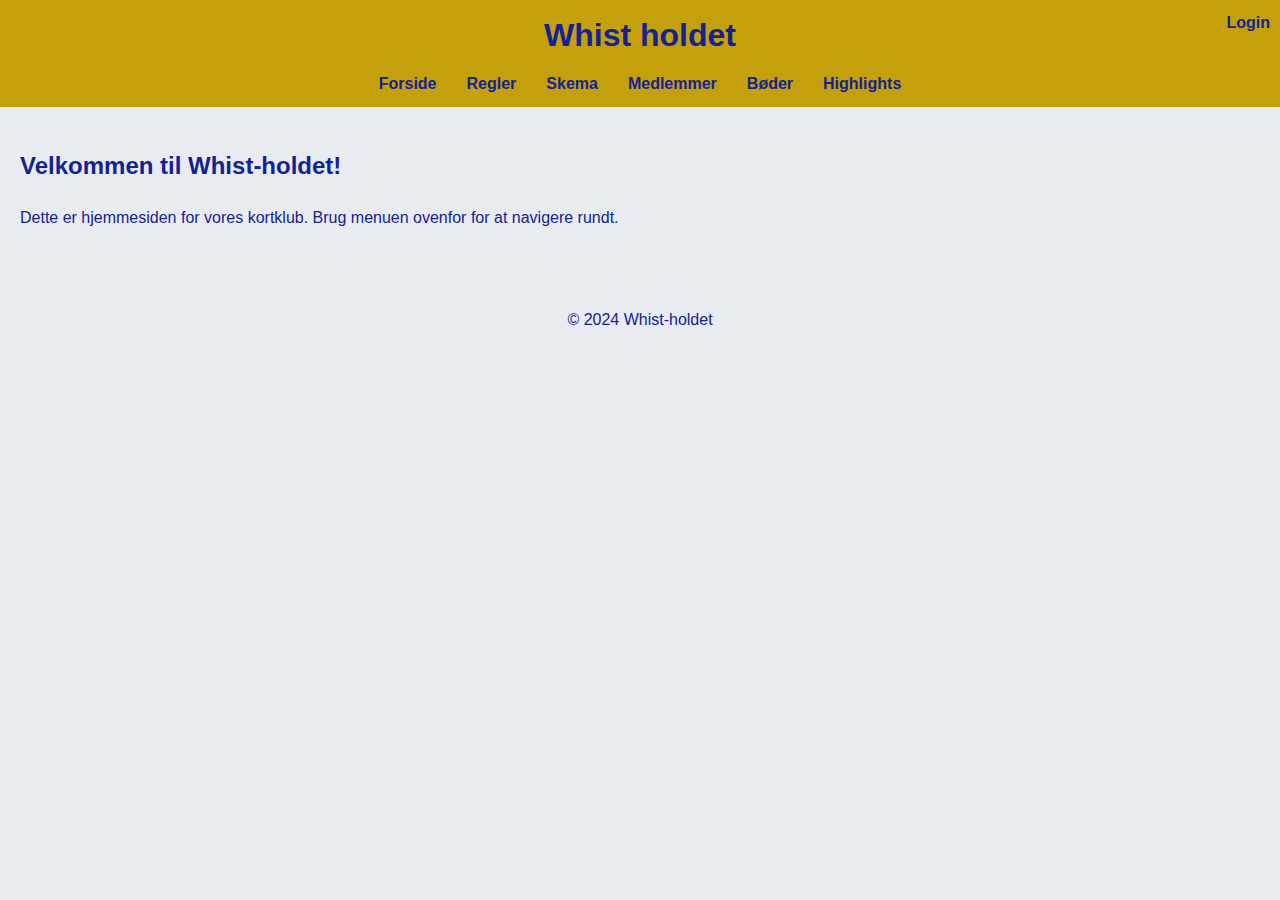
<file: index.html>
<!DOCTYPE html>
<html lang="en">
<head>
    <meta charset="UTF-8">
    <meta name="viewport" content="width=device-width, initial-scale=1.0">
    <title>Whist-holdet</title>
    <link rel="stylesheet" href="styles.css">
</head>
<body>
    <header>
        <h1>Whist holdet</h1>
        <nav>
            <ul>
                <li><a href="index.html">Forside</a></li>
                <li><a href="regler.html">Regler</a></li>
                <li><a href="skema.html">Skema</a></li>
                <li><a href="medlemmer.html">Medlemmer</a></li>
                <li><a href="bøder.html">Bøder</a></li>
                <li><a href="highlights.html">Highlights</a></li>
            </ul>
        </nav>
        <div class="login">
            <a href="login.html">Login</a>
        </div>
    </header>
    <main>
        <section id="forside">
            <h2>Velkommen til Whist-holdet!</h2>
            <p>Dette er hjemmesiden for vores kortklub. Brug menuen ovenfor for at navigere rundt.</p>
        </section>
    </main>
    <footer>
        <p>© 2024 Whist-holdet</p>
    </footer>

</body>
</html>
</file>
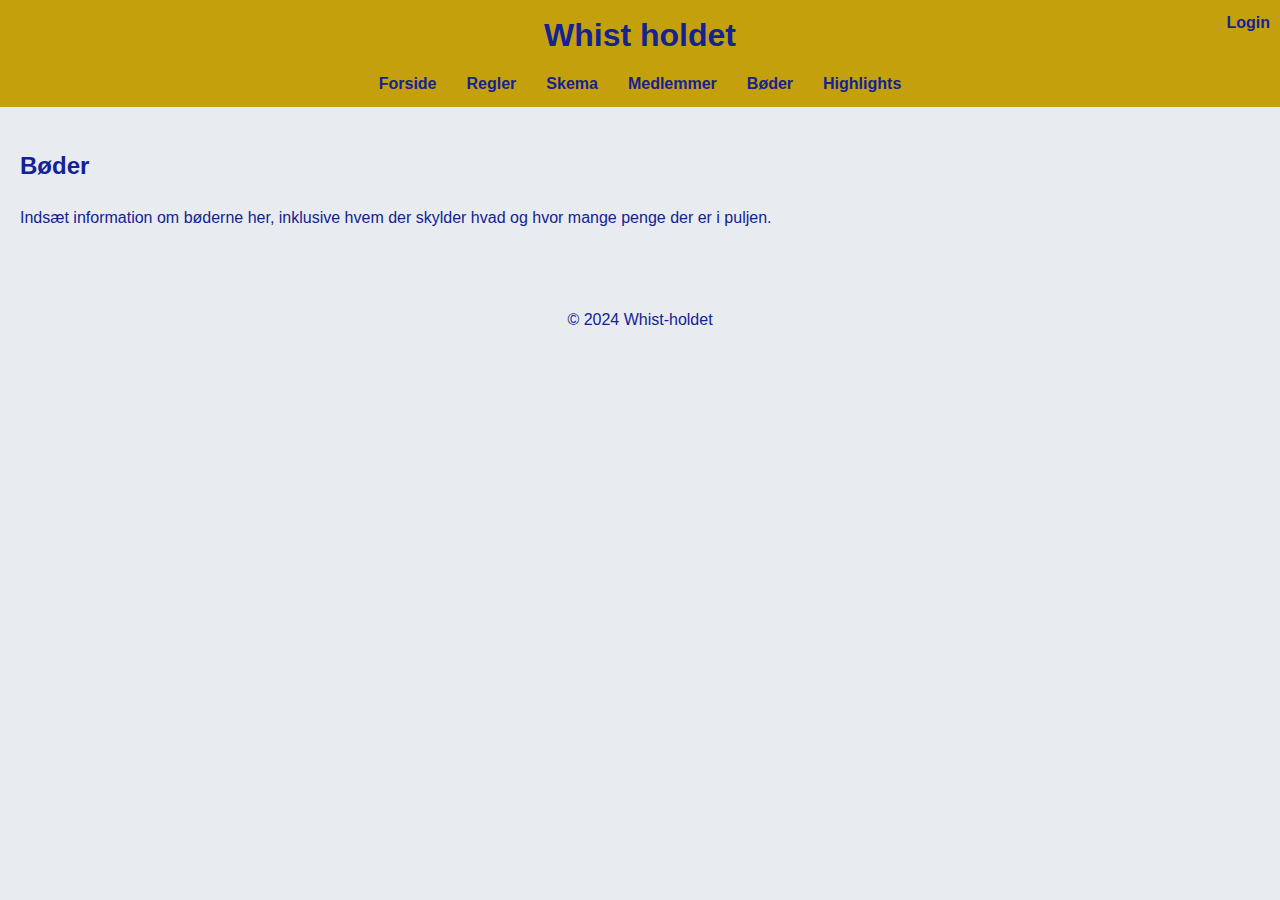
<file: bøder.html>
<!DOCTYPE html>
<html lang="en">
<head>
    <meta charset="UTF-8">
    <meta name="viewport" content="width=device-width, initial-scale=1.0">
    <title>Bøder</title>
    <link rel="stylesheet" href="styles.css">
</head>
<body>
    <header>
        <h1>Whist holdet</h1>
        <nav>
            <ul>
                <li><a href="index.html">Forside</a></li>
                <li><a href="regler.html">Regler</a></li>
                <li><a href="skema.html">Skema</a></li>
                <li><a href="medlemmer.html">Medlemmer</a></li>
                <li><a href="bøder.html">Bøder</a></li>
                <li><a href="highlights.html">Highlights</a></li>
            </ul>
        </nav>
        <div class="login">
            <a href="login.html">Login</a>
        </div>
    </header>
    <main>
        <section id="boder">
            <h2>Bøder</h2>
            <p>Indsæt information om bøderne her, inklusive hvem der skylder hvad og hvor mange penge der er i puljen.</p>
        </section>
    </main>
    <footer>
        <p>© 2024 Whist-holdet</p>
    </footer>
</body>
</html>
</file>
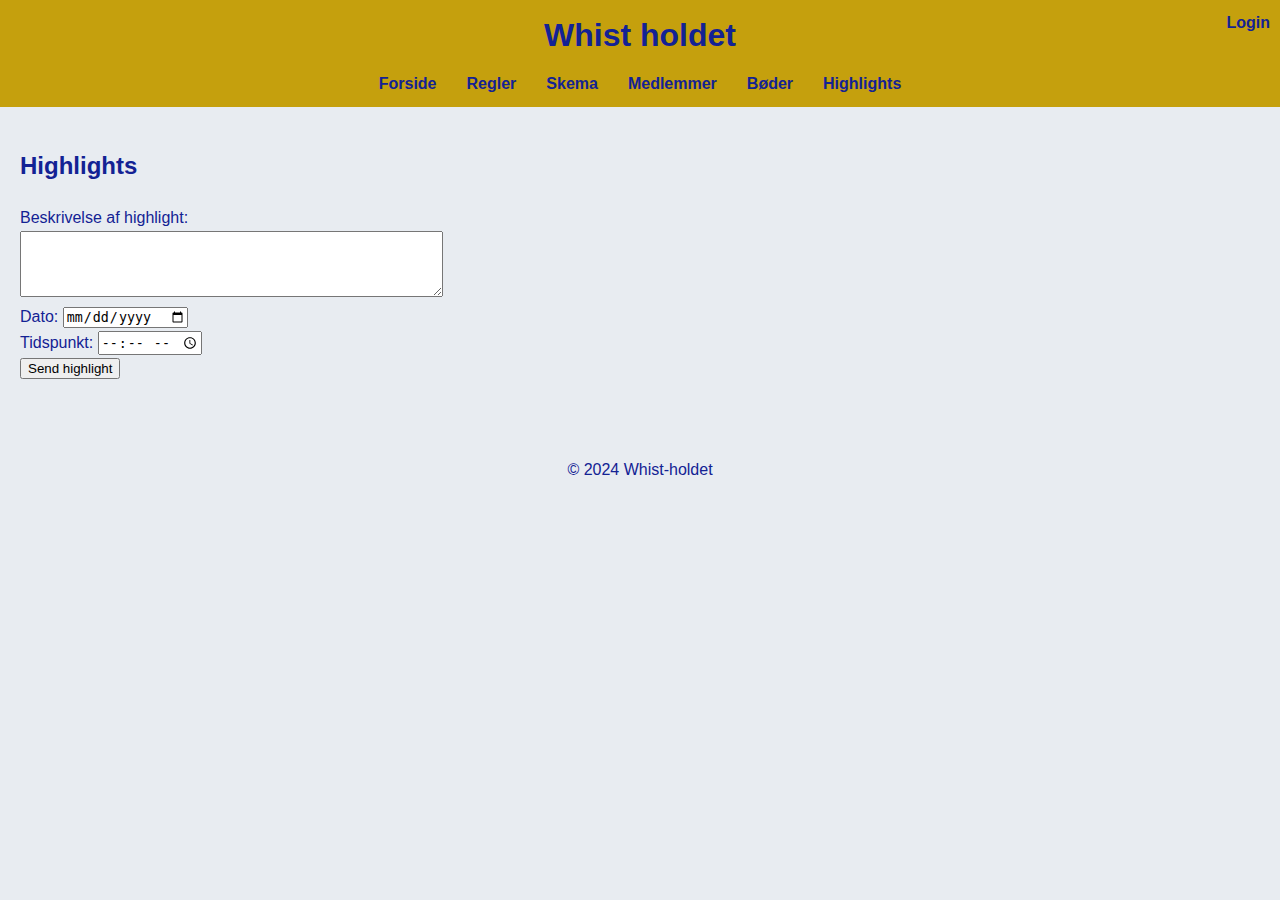
<file: highlights.html>
<!DOCTYPE html>
<html lang="en">
<head>
    <meta charset="UTF-8">
    <meta name="viewport" content="width=device-width, initial-scale=1.0">
    <title>Highlights</title>
    <link rel="stylesheet" href="styles.css">
</head>
<body>
    <header>
        <h1>Whist holdet</h1>
        <nav>
            <ul>
                <li><a href="index.html">Forside</a></li>
                <li><a href="regler.html">Regler</a></li>
                <li><a href="skema.html">Skema</a></li>
                <li><a href="medlemmer.html">Medlemmer</a></li>
                <li><a href="bøder.html">Bøder</a></li>
                <li><a href="highlights.html">Highlights</a></li>
            </ul>
        </nav>
        <div class="login">
            <a href="login.html">Login</a>
        </div>
    </header>
    <main>
        <section id="highlights">
            <h2>Highlights</h2>
            <form>
                <label for="highlightText">Beskrivelse af highlight:</label><br>
                <textarea id="highlightText" name="highlightText" rows="4" cols="50" required></textarea><br>
                <label for="highlightDate">Dato:</label>
                <input type="date" id="highlightDate" name="highlightDate" required><br>
                <label for="highlightTime">Tidspunkt:</label>
                <input type="time" id="highlightTime" name="highlightTime" required><br>
                <button type="submit">Send highlight</button>
            </form>
        </section>
    </main>
    <footer>
        <p>© 2024 Whist-holdet</p>
    </footer>
</body>
</html>
</file>
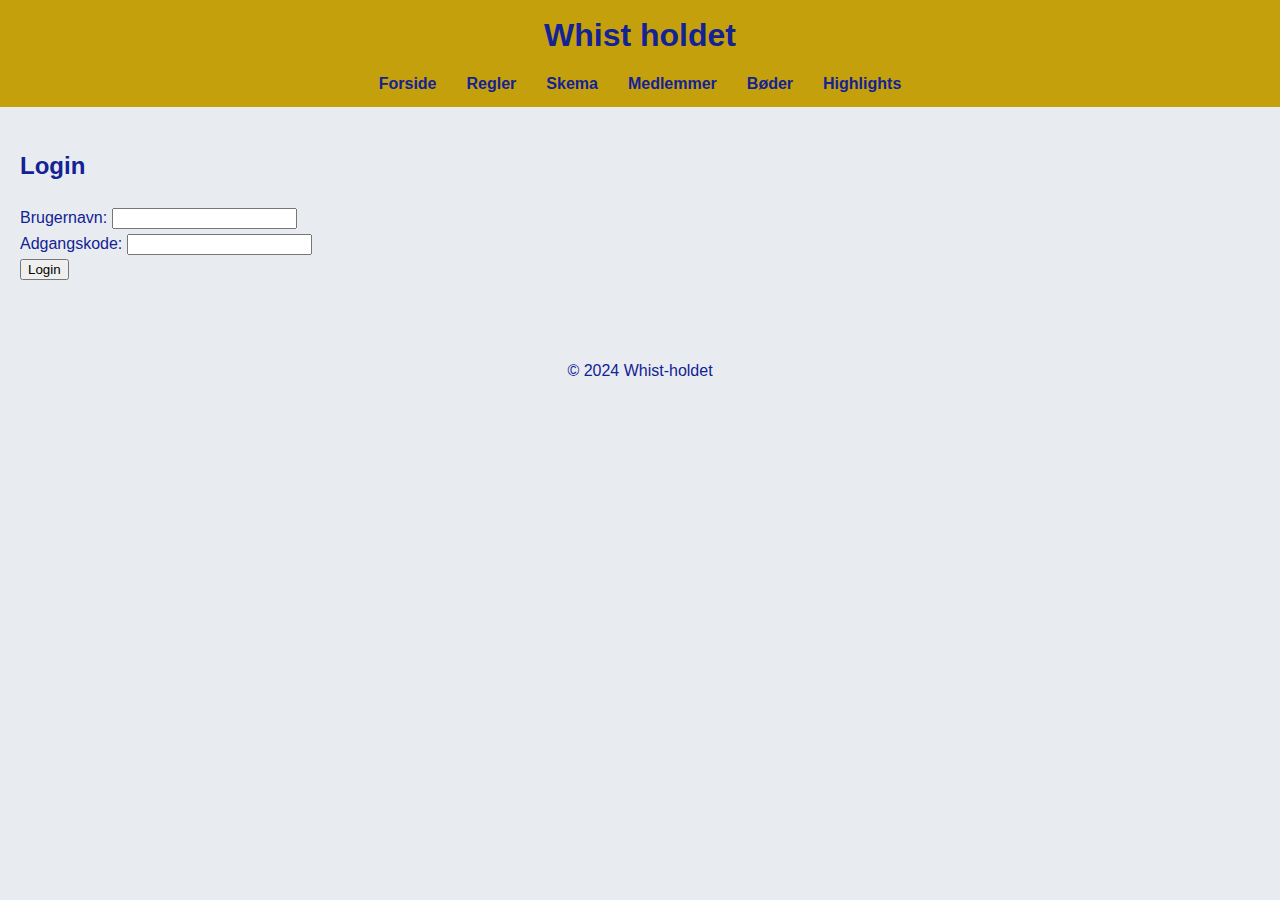
<file: login.html>
<!DOCTYPE html>
<html lang="en">
<head>
    <meta charset="UTF-8">
    <meta name="viewport" content="width=device-width, initial-scale=1.0">
    <title>Login</title>
    <link rel="stylesheet" href="styles.css">
</head>
<body>
    <header>
        <h1>Whist holdet</h1>
        <nav>
            <ul>
                <li><a href="index.html">Forside</a></li>
                <li><a href="regler.html">Regler</a></li>
                <li><a href="skema.html">Skema</a></li>
                <li><a href="medlemmer.html">Medlemmer</a></li>
                <li><a href="bøder.html">Bøder</a></li>
                <li><a href="highlights.html">Highlights</a></li>
            </ul>
        </nav>
    </header>
    <main>
        <section id="login">
            <h2>Login</h2>
            <form>
                <label for="username">Brugernavn:</label>
                <input type="text" id="username" name="username" required><br>
                <label for="password">Adgangskode:</label>
                <input type="password" id="password" name="password" required><br>
                <button type="submit">Login</button>
            </form>
        </section>
    </main>
    <footer>
        <p>© 2024 Whist-holdet</p>
    </footer>
</body>
</html>
</file>
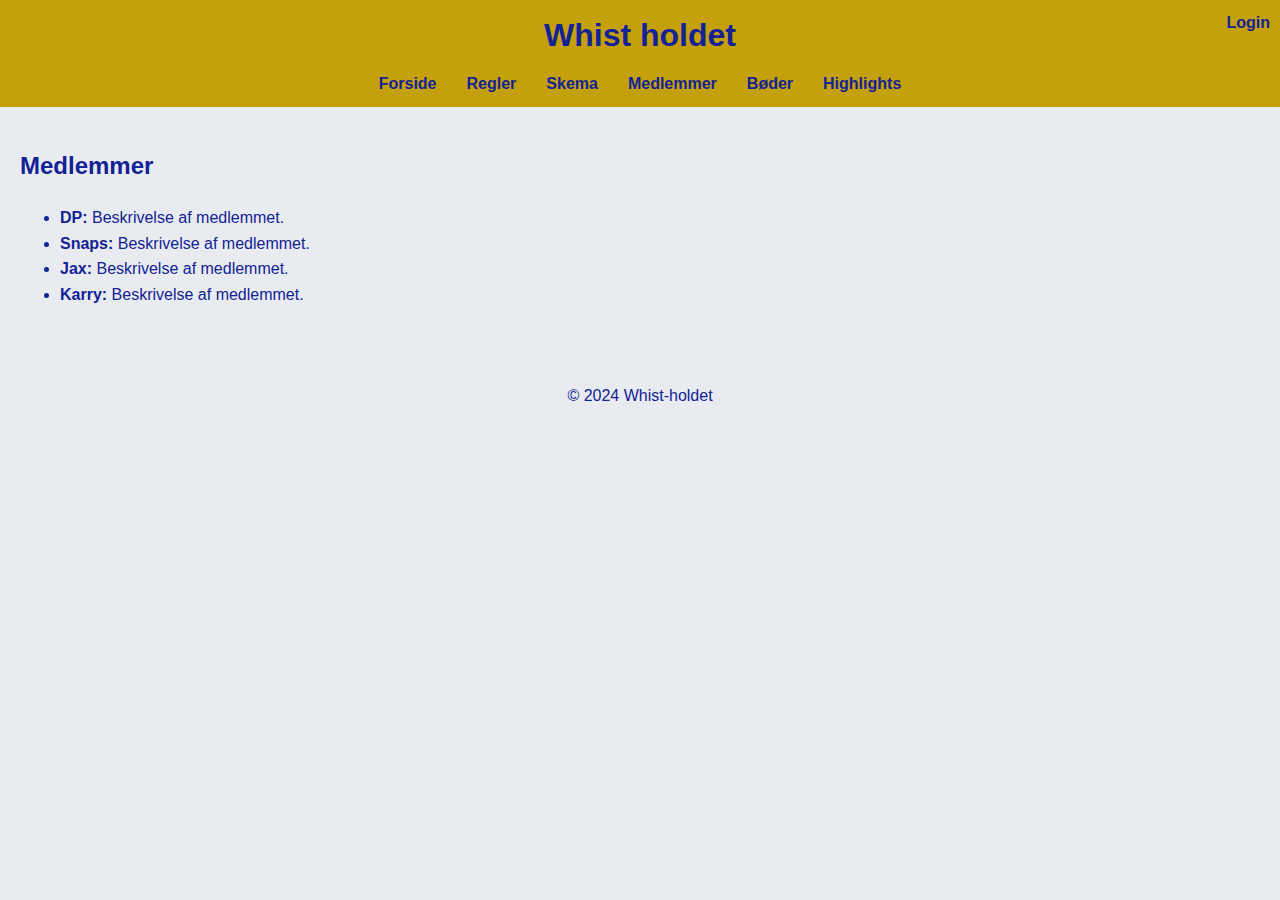
<file: medlemmer.html>
<!DOCTYPE html>
<html lang="en">
<head>
    <meta charset="UTF-8">
    <meta name="viewport" content="width=device-width, initial-scale=1.0">
    <title>Medlemmer</title>
    <link rel="stylesheet" href="styles.css">
</head>
<body>
    <header>
        <h1>Whist holdet</h1>
        <nav>
            <ul>
                <li><a href="index.html">Forside</a></li>
                <li><a href="regler.html">Regler</a></li>
                <li><a href="skema.html">Skema</a></li>
                <li><a href="medlemmer.html">Medlemmer</a></li>
                <li><a href="bøder.html">Bøder</a></li>
                <li><a href="highlights.html">Highlights</a></li>
            </ul>
        </nav>
        <div class="login">
            <a href="login.html">Login</a>
        </div>
    </header>
    <main>
        <section id="medlemmer">
            <h2>Medlemmer</h2>
            <ul>
                <li><strong>DP:</strong> Beskrivelse af medlemmet.</li>
                <li><strong>Snaps:</strong> Beskrivelse af medlemmet.</li>
                <li><strong>Jax:</strong> Beskrivelse af medlemmet.</li>
                <li><strong>Karry:</strong> Beskrivelse af medlemmet.</li>
            </ul>
        </section>
    </main>
    <footer>
        <p>© 2024 Whist-holdet</p>
    </footer>
</body>
</html>
</file>
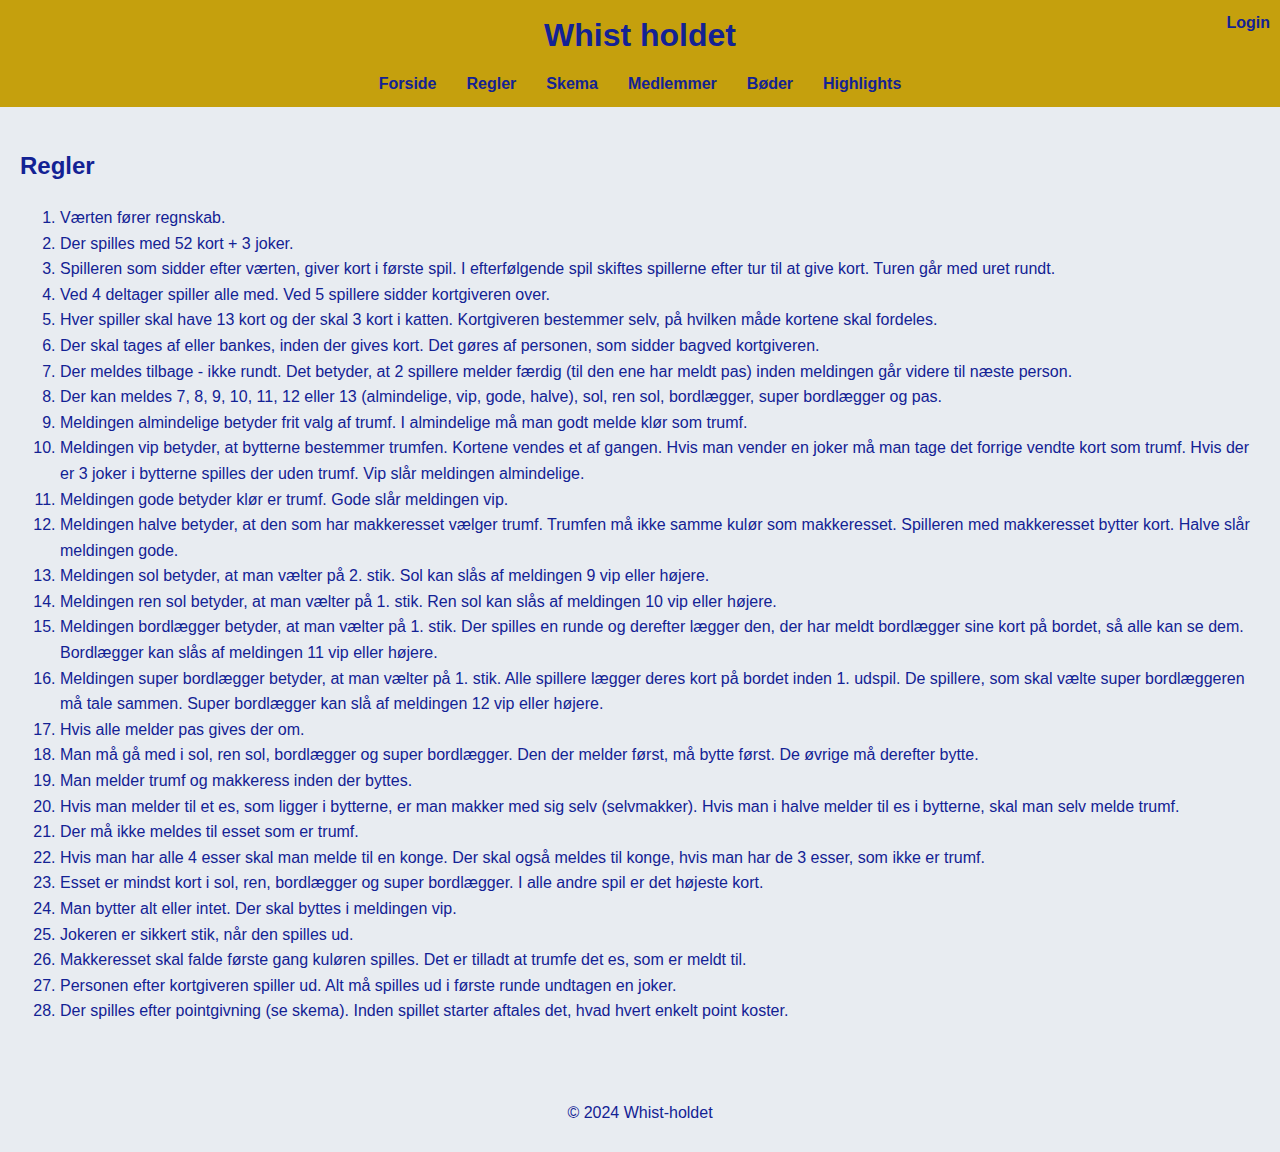
<file: regler.html>
<!DOCTYPE html>
<html lang="en">
<head>
    <meta charset="UTF-8">
    <meta name="viewport" content="width=device-width, initial-scale=1.0">
    <title>Regler</title>
    <link rel="stylesheet" href="styles.css">
</head>
<body>
    <header>
        <h1>Whist holdet</h1>
        <nav>
            <ul>
                <li><a href="index.html">Forside</a></li>
                <li><a href="regler.html">Regler</a></li>
                <li><a href="skema.html">Skema</a></li>
                <li><a href="medlemmer.html">Medlemmer</a></li>
                <li><a href="bøder.html">Bøder</a></li>
                <li><a href="highlights.html">Highlights</a></li>
            </ul>
        </nav>

        <div class="login">
            <a href="login.html">Login</a>
        </div>
    </header>
    <main>
        <section id="regler">
            <h2>Regler</h2>
            <ol>
                <li>Værten fører regnskab.</li>
                <li>Der spilles med 52 kort + 3 joker.</li>
                <li>Spilleren som sidder efter værten, giver kort i første spil. I efterfølgende spil skiftes spillerne efter tur til at give kort. Turen går med uret rundt.</li>
                <li>Ved 4 deltager spiller alle med. Ved 5 spillere sidder kortgiveren over.</li>
                <li>Hver spiller skal have 13 kort og der skal 3 kort i katten. Kortgiveren bestemmer selv, på hvilken måde kortene skal fordeles.</li>
                <li>Der skal tages af eller bankes, inden der gives kort. Det gøres af personen, som sidder bagved kortgiveren.</li>
                <li>Der meldes tilbage - ikke rundt. Det betyder, at 2 spillere melder færdig (til den ene har meldt pas) inden meldingen går videre til næste person.</li>
                <li>Der kan meldes 7, 8, 9, 10, 11, 12 eller 13 (almindelige, vip, gode, halve), sol, ren sol, bordlægger, super bordlægger og pas.</li>
                <li>Meldingen almindelige betyder frit valg af trumf. I almindelige må man godt melde klør som trumf.</li>
                <li>Meldingen vip betyder, at bytterne bestemmer trumfen. Kortene vendes et af gangen. Hvis man vender en joker må man tage det forrige vendte kort som trumf. Hvis der er 3 joker i bytterne spilles der uden trumf. Vip slår meldingen almindelige.</li>
                <li>Meldingen gode betyder klør er trumf. Gode slår meldingen vip.</li>
                <li>Meldingen halve betyder, at den som har makkeresset vælger trumf. Trumfen må ikke samme kulør som makkeresset. Spilleren med makkeresset bytter kort. Halve slår meldingen gode.</li>
                <li>Meldingen sol betyder, at man vælter på 2. stik. Sol kan slås af meldingen 9 vip eller højere.</li>
                <li>Meldingen ren sol betyder, at man vælter på 1. stik. Ren sol kan slås af meldingen 10 vip eller højere.</li>
                <li>Meldingen bordlægger betyder, at man vælter på 1. stik. Der spilles en runde og derefter lægger den, der har meldt bordlægger sine kort på bordet, så alle kan se dem. Bordlægger kan slås af meldingen 11 vip eller højere.</li>
                <li>Meldingen super bordlægger betyder, at man vælter på 1. stik. Alle spillere lægger deres kort på bordet inden 1. udspil. De spillere, som skal vælte super bordlæggeren må tale sammen. Super bordlægger kan slå af meldingen 12 vip eller højere.</li>
                <li>Hvis alle melder pas gives der om.</li>
                <li>Man må gå med i sol, ren sol, bordlægger og super bordlægger. Den der melder først, må bytte først. De øvrige må derefter bytte.</li>
                <li>Man melder trumf og makkeress inden der byttes.</li>
                <li>Hvis man melder til et es, som ligger i bytterne, er man makker med sig selv (selvmakker). Hvis man i halve melder til es i bytterne, skal man selv melde trumf.</li>
                <li>Der må ikke meldes til esset som er trumf.</li>
                <li>Hvis man har alle 4 esser skal man melde til en konge. Der skal også meldes til konge, hvis man har de 3 esser, som ikke er trumf.</li>
                <li>Esset er mindst kort i sol, ren, bordlægger og super bordlægger. I alle andre spil er det højeste kort.</li>
                <li>Man bytter alt eller intet. Der skal byttes i meldingen vip.</li>
                <li>Jokeren er sikkert stik, når den spilles ud.</li>
                <li>Makkeresset skal falde første gang kuløren spilles. Det er tilladt at trumfe det es, som er meldt til.</li>
                <li>Personen efter kortgiveren spiller ud. Alt må spilles ud i første runde undtagen en joker.</li>
                <li>Der spilles efter pointgivning (se skema). Inden spillet starter aftales det, hvad hvert enkelt point koster.</li>
            </ol>
        </section>
    </main>
    <footer>
        <p>© 2024 Whist-holdet</p>
    </footer>
</body>
</html>
</file>
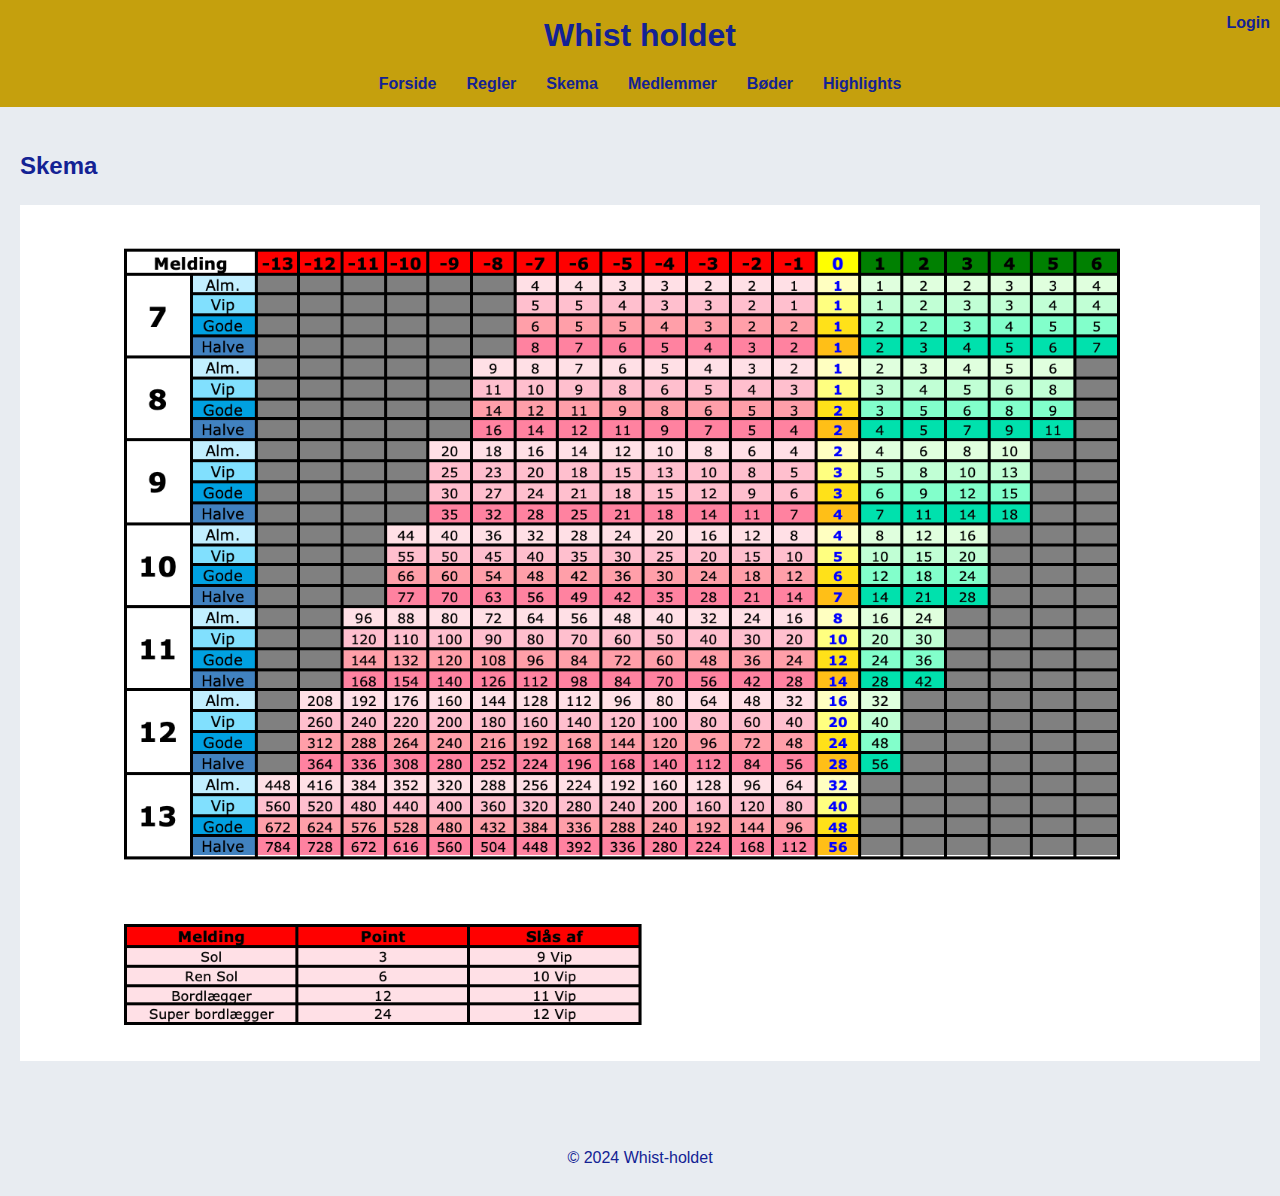
<file: skema.html>
<!DOCTYPE html>
<html lang="en">
<head>
    <meta charset="UTF-8">
    <meta name="viewport" content="width=device-width, initial-scale=1.0">
    <title>Skema</title>
    <link rel="stylesheet" href="styles.css">
</head>
<body>
    <header>
        <h1>Whist holdet</h1>
        <nav>
            <ul>
                <li><a href="index.html">Forside</a></li>
                <li><a href="regler.html">Regler</a></li>
                <li><a href="skema.html">Skema</a></li>
                <li><a href="medlemmer.html">Medlemmer</a></li>
                <li><a href="bøder.html">Bøder</a></li>
                <li><a href="highlights.html">Highlights</a></li>
            </ul>
        </nav>
        <div class="login">
            <a href="login.html">Login</a>
        </div>
    </header>
    <main>
        <section id="skema">
            <h2>Skema</h2>
            <img src="skema.png" alt="Skema for Whist-holdet" style="max-width: 100%; height: auto;">
        </section>
    </main>
    <footer>
        <p>© 2024 Whist-holdet</p>
    </footer>
</body>
</html>
</file>
<file: styles.css>
body {
    font-family: Arial, sans-serif;
    margin: 0;
    padding: 0;
    line-height: 1.6;
    background-color: #E8ECF1;
    color: #132294;
}

header {
    background-color: #c5a00d;
    color: #132294;
    padding: 10px 0;
    text-align: center;
    position: sticky;
    top: 0;
    z-index: 1000;
}

header h1 {
    margin: 0;
}

nav ul {
    list-style: none;
    padding: 0;
    display: flex;
    justify-content: center;
    margin: 10px 0 0 0;
}

nav ul li {
    margin: 0 15px;
}

nav ul li a {
    text-decoration: none;
    color: #132294;
    font-weight: bold;
}

nav ul li a:hover {
    color: #132294;
}

.login {
    position: absolute;
    top: 10px;
    right: 10px;
}

.login a {
    color: #132294;
    text-decoration: none;
    font-weight: bold;
}

main {
    padding: 20px;
}

section {
    margin-bottom: 30px;
}

footer {
    text-align: center;
    padding: 10px 0;
    color: #132294;
}
</file>
